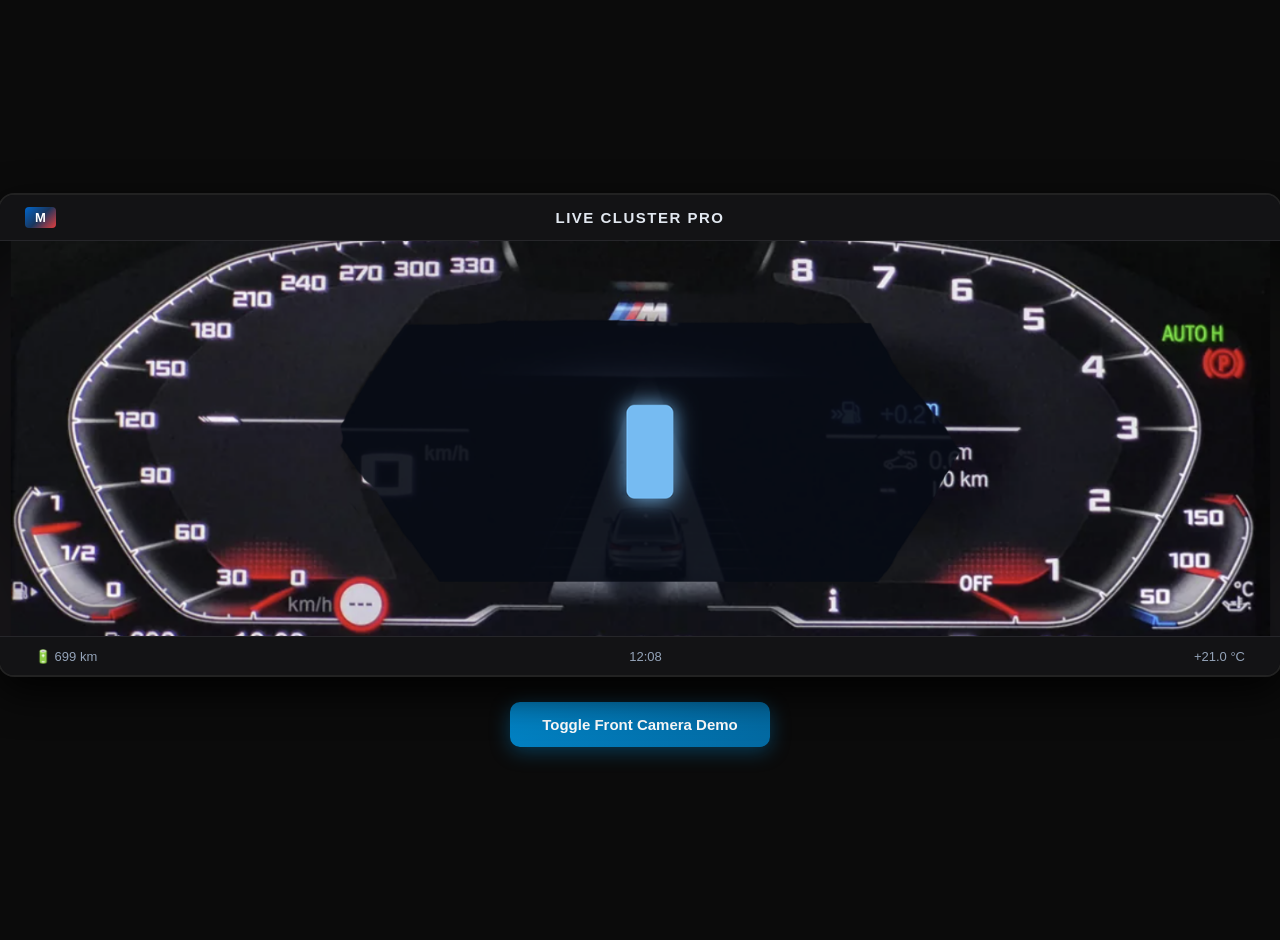
<file: tools/cluster-visualizer/index.html>
﻿<!DOCTYPE html>
<html lang="en">
<head>
    <meta charset="UTF-8">
    <meta name="viewport" content="width=device-width, initial-scale=1.0">
    <title>BMW MGU Live Cluster Pro</title>
    <link rel="stylesheet" href="style.css">
</head>
<body>
    <div class="cluster-container">
        <div class="cluster-header">
            <div class="m-badge">M</div>
            <div class="model-text">Live Cluster Pro</div>
        </div>
        <div class="cluster-screen">
            <div class="dial left-dial"></div>
            <div class="central-viewport">
                <!-- ADAS View -->
                <div class="adas-view" id="adasView"></div>
                <!-- Camera Stream View -->
                <div class="camera-stream-view" id="cameraView">
                    <div class="simulated-feed"></div>
                </div>
            </div>
            <div class="dial right-dial"></div>
        </div>
        <div class="cluster-footer">
            <span class="range">🔋 699 km</span>
            <span class="time">12:08</span>
            <span class="temp">+21.0 °C</span>
        </div>
    </div>

    <div class="control-panel">
        <button class="demo-btn" id="toggleBtn" onclick="toggleView()">Toggle Front Camera Demo</button>
    </div>

    <script>
        function toggleView() {
            const adas = document.getElementById('adasView');
            const camera = document.getElementById('cameraView');
            const btn = document.getElementById('toggleBtn');
            
            if (camera.style.display === 'block') {
                camera.style.display = 'none';
                adas.style.display = 'block';
                btn.textContent = 'Toggle Front Camera Demo';
                btn.classList.remove('active');
            } else {
                camera.style.display = 'block';
                adas.style.display = 'none';
                btn.textContent = 'Hide Front Camera Feed';
                btn.classList.add('active');
            }
        }
    </script>
</body>
</html>
</file>
<file: tools/cluster-visualizer/style.css>
﻿body {
    background-color: #0b0b0b;
    color: #ffffff;
    font-family: 'Segoe UI', Tahoma, Geneva, Verdana, sans-serif;
    margin: 0;
    padding: 20px;
    display: flex;
    flex-direction: column;
    align-items: center;
    justify-content: center;
    min-height: 100vh;
}

.cluster-container {
    position: relative;
    width: 1280px;
    height: 480px;
    background: #0d0d0f;
    border: 2px solid #222;
    border-radius: 16px;
    overflow: hidden;
    display: flex;
    flex-direction: column;
    box-shadow: 0 15px 40px rgba(0,0,0,0.9);
}

.cluster-header {
    height: 45px;
    background: rgba(20, 20, 22, 0.95);
    display: flex;
    align-items: center;
    justify-content: center;
    position: relative;
    border-bottom: 1px solid #26262a;
    z-index: 10;
}

.m-badge {
    position: absolute;
    left: 25px;
    background: linear-gradient(135deg, #0066cc, #1a365d, #e53e3e);
    color: white;
    font-weight: 800;
    padding: 3px 10px;
    border-radius: 4px;
    font-size: 13px;
    letter-spacing: 0.5px;
}

.model-text {
    font-weight: 600;
    font-size: 15px;
    letter-spacing: 1.5px;
    color: #e2e8f0;
    text-transform: uppercase;
}

.cluster-screen {
    flex: 1;
    display: flex;
    position: relative;
    background-image: url('cluster-bg.png');
    background-size: cover;
    background-position: center;
}

.dial {
    width: 260px;
    display: flex;
    align-items: center;
    justify-content: center;
    background: transparent;
}

.central-viewport {
    position: absolute;
    top: 14.5%;
    left: 21.5%;
    width: 57.1%;
    height: 73%;
    background: transparent;
    overflow: hidden;
}

.adas-view {
    width: 100%;
    height: 100%;
    position: absolute;
    top: 0;
    left: 0;
    background-image: url('HideMyCamera.png');
    background-size: contain;
    background-position: center;
    background-repeat: no-repeat;
    background-color: transparent;
}

.camera-stream-view {
    display: none;
    width: 100%;
    height: 100%;
    position: absolute;
    top: 0;
    left: 0;
    background-image: url('FrontCamera.png');
    background-size: contain;
    background-position: center;
    background-repeat: no-repeat;
    background-color: transparent;
}

.simulated-feed {
    width: 100%;
    height: 100%;
    display: flex;
    flex-direction: column;
    align-items: center;
    justify-content: flex-end;
    padding-bottom: 25px;
    position: relative;
    overflow: hidden;
}

.camera-overlay-text {
    color: #2dd4bf;
    font-family: monospace;
    font-size: 13px;
    font-weight: bold;
    letter-spacing: 2px;
    background: rgba(0, 0, 0, 0.6);
    padding: 4px 12px;
    border-radius: 4px;
    text-shadow: 0 0 8px rgba(45, 212, 191, 0.6);
}

.cluster-footer {
    height: 38px;
    background: rgba(20, 20, 22, 0.95);
    display: flex;
    align-items: center;
    justify-content: space-between;
    padding: 0 35px;
    font-size: 13px;
    color: #94a3b8;
    border-top: 1px solid #26262a;
    font-weight: 500;
    z-index: 10;
}

.control-panel {
    display: flex;
    justify-content: center;
    margin-top: 25px;
    width: 100%;
}

.demo-btn {
    background: linear-gradient(135deg, #0284c7, #0369a1);
    color: white;
    border: none;
    padding: 14px 32px;
    font-size: 15px;
    font-weight: 600;
    border-radius: 10px;
    cursor: pointer;
    box-shadow: 0 4px 20px rgba(2, 132, 199, 0.4);
    transition: all 0.3s ease;
}

.demo-btn:hover {
    background: linear-gradient(135deg, #0ea5e9, #0284c7);
    box-shadow: 0 6px 25px rgba(14, 165, 233, 0.6);
    transform: translateY(-2px);
}

.demo-btn.active {
    background: linear-gradient(135deg, #dc2626, #b91c1c);
    box-shadow: 0 4px 20px rgba(220, 38, 38, 0.4);
}

/* asset map updated */
</file>
